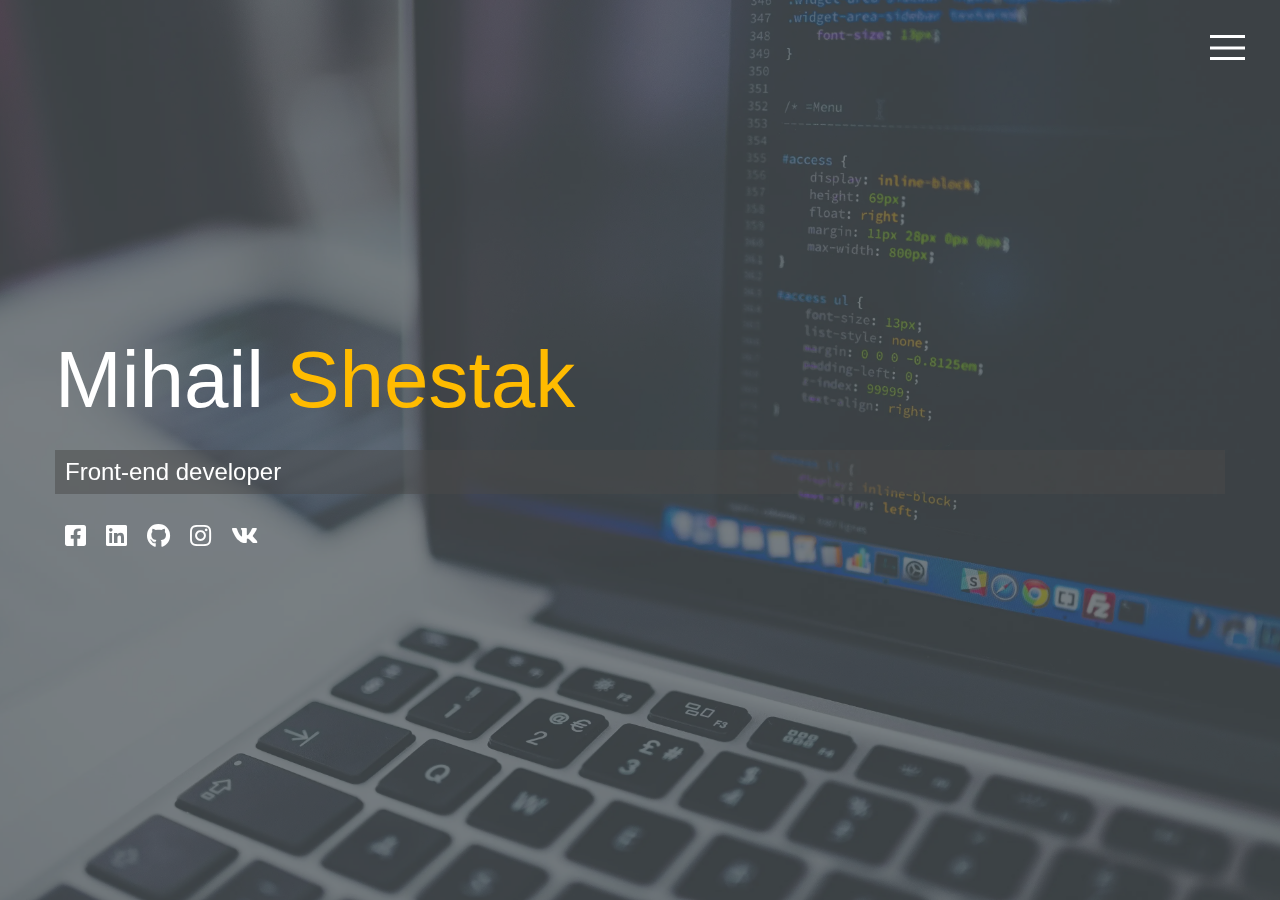
<file: index.html>
<!DOCTYPE html><html lang="ru"><head>   <meta charset="UTF-8"><link rel="stylesheet" href="assets/css/style.min.css"><link rel="shortcut icon" href="favicon.ico"><!-- Useful meta tags --><meta name="format-detection" content="telephone=no"><!-- <meta name="viewport" content="width=device-width, initial-scale=1.0, maximum-scale=1.0, user-scalable=0"> --><!-- <meta name="robots" content="noindex, nofollow"> --><!-- <meta name="google" content="notranslate"> --><!-- <meta http-equiv="x-ua-compatible" content="ie=edge"> --><meta name="viewport" content="width=device-width, initial-scale=1.0"><title>Home</title></head><body>   <header class="header">   <div class="menu-btn">      <span></span>   </div>   <nav class="menu">      <div class="menu-branding">         <div class="menu__avatar avatar">            <picture><source srcset="assets/images/portrait.webp" type="image/webp"><img class="avatar__img" src="assets/images/portrait.jpg" alt="Mihail"></picture>         </div>      </div>      <ul class="menu-nav">         <li class="nav-item current">            <a href="index.html" class="nav-link">               Home            </a>         </li>         <li class="nav-item">            <a href="about.html" class="nav-link">               About Me            </a>         </li>         <li class="nav-item">            <a href="work.html" class="nav-link">               My Work            </a>         </li>         <li class="nav-item">            <a href="contact.html" class="nav-link">               How To Reach Me            </a>         </li>      </ul>   </nav></header>   <main class="page" id="home">      <div class="_container">         <div class="home__inner">            <div class="bg-img">               <picture><source srcset="assets/images/bg.webp" type="image/webp"><img src="assets/images/bg.jpg" alt=""></picture>            </div>            <h1 class="lg-heading">               Mihail               <span class="text-secondary">Shestak</span>            </h1>            <h2 class="sm-heading">               Front-end developer            </h2>            <div class="socials">               <a class="_icon-facebook" target="_blank" href="https://www.facebook.com/profile.php?id=100022605559936">               </a>               <a class="_icon-linkedin" target="_blank" href="https://www.linkedin.cn/in/shestak1993/">               </a>               <a class="_icon-github" target="_blank" href="https://github.com/Mihail1186">               </a>               <a class="_icon-instagram" target=" _blank" href="https://www.instagram.com/mihail_shestak/">               </a>               <a class="_icon-vk" target="_blank" href="https://vk.com/id97152902">               </a>            </div>         </div><!-- home__inner -->      </div><!-- _container -->   </main>   <script src="assets/js/script.min.js"></script></body></html>
</file>
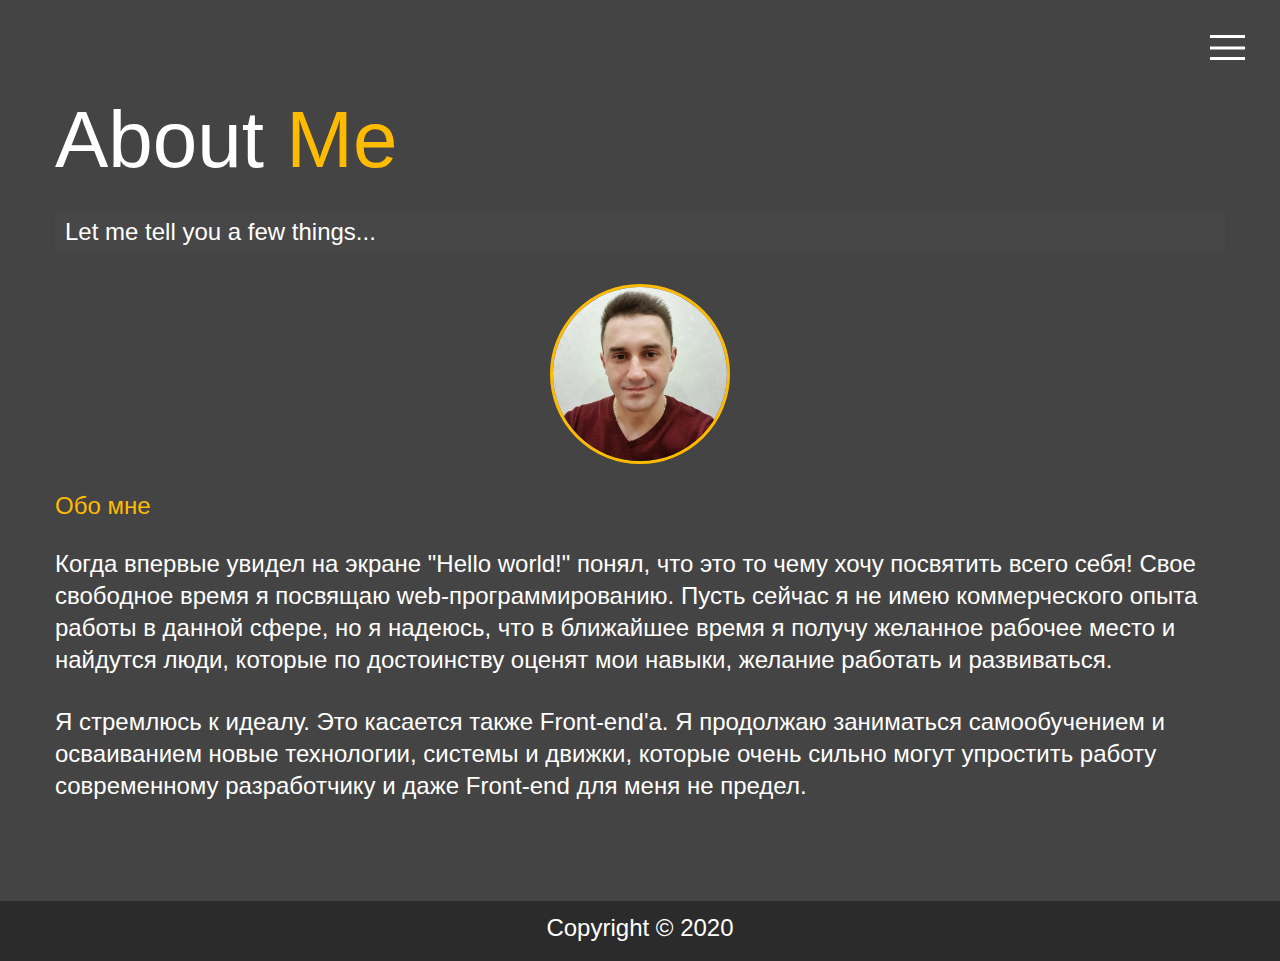
<file: about.html>
<!DOCTYPE html><html lang="ru"><head>   <meta charset="UTF-8"><link rel="stylesheet" href="assets/css/style.min.css"><link rel="shortcut icon" href="favicon.ico"><!-- Useful meta tags --><meta name="format-detection" content="telephone=no"><!-- <meta name="viewport" content="width=device-width, initial-scale=1.0, maximum-scale=1.0, user-scalable=0"> --><!-- <meta name="robots" content="noindex, nofollow"> --><!-- <meta name="google" content="notranslate"> --><!-- <meta http-equiv="x-ua-compatible" content="ie=edge"> --><meta name="viewport" content="width=device-width, initial-scale=1.0"><title>About</title></head><body>   <div class="wrapper">      <header class="header">   <div class="menu-btn">      <span></span>   </div>   <nav class="menu">      <div class="menu-branding">         <div class="menu__avatar avatar">            <picture><source srcset="assets/images/portrait.webp" type="image/webp"><img class="avatar__img" src="assets/images/portrait.jpg" alt="Mihail"></picture>         </div>      </div>      <ul class="menu-nav">         <li class="nav-item current">            <a href="index.html" class="nav-link">               Home            </a>         </li>         <li class="nav-item">            <a href="about.html" class="nav-link">               About Me            </a>         </li>         <li class="nav-item">            <a href="work.html" class="nav-link">               My Work            </a>         </li>         <li class="nav-item">            <a href="contact.html" class="nav-link">               How To Reach Me            </a>         </li>      </ul>   </nav></header>      <main class="page" id="about">         <div class="_container">            <h1 class="lg-heading">               About <span class="text-secondary">Me</span>            </h1>            <h2 class="sm-heading">               Let me tell you a few things...            </h2>            <div class="about-info">               <div class="about__avatar avatar">                  <picture><source srcset="assets/images/portrait.webp" type="image/webp"><img class="avatar__img" src="assets/images/portrait.jpg" alt="Mihail Shestak"></picture>               </div>               <div class="about__text">                  <h3 class="text-secondary">Обо мне</h3>                  <p>Когда впервые увидел на экране "Hello                     world!" понял, что это то чему хочу                     посвятить всего себя! Свое свободное время я посвящаю web-программированию. Пусть сейчас я не имею                     коммерческого опыта работы в данной сфере, но я надеюсь, что в ближайшее время я получу желанное                     рабочее                     место и найдутся люди, которые по достоинству оценят мои навыки, желание работать и развиваться.                  </p>                  <p>Я стремлюсь к идеалу. Это касается также Front-end'а. Я продолжаю заниматься самообучением и                     осваиванием новые технологии, системы и движки, которые                     очень сильно могут упростить работу современному разработчику и даже Front-end для меня не предел.                  </p>               </div>            </div>         </div>      </main>      <footer class="footer">   <div class="footer__copyright">Copyright &#169; 2020</div></footer>   </div><!-- wrapper -->   <script src="assets/js/script.min.js"></script></body></html>
</file>
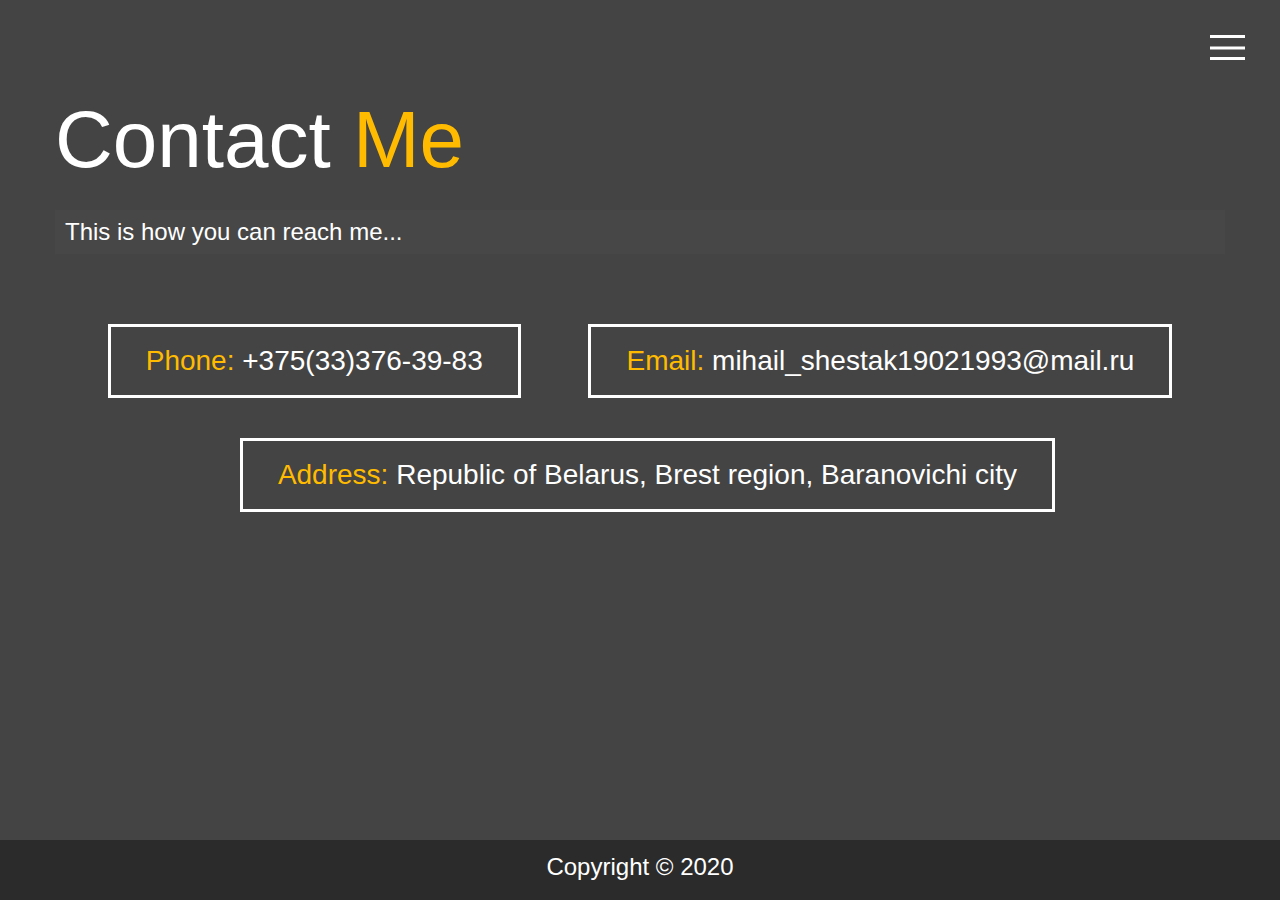
<file: contact.html>
<!DOCTYPE html><html lang="ru"><head>   <meta charset="UTF-8"><link rel="stylesheet" href="assets/css/style.min.css"><link rel="shortcut icon" href="favicon.ico"><!-- Useful meta tags --><meta name="format-detection" content="telephone=no"><!-- <meta name="viewport" content="width=device-width, initial-scale=1.0, maximum-scale=1.0, user-scalable=0"> --><!-- <meta name="robots" content="noindex, nofollow"> --><!-- <meta name="google" content="notranslate"> --><!-- <meta http-equiv="x-ua-compatible" content="ie=edge"> --><meta name="viewport" content="width=device-width, initial-scale=1.0"><title>Contact</title></head><body>   <div class="wrapper">      <header class="header">   <div class="menu-btn">      <span></span>   </div>   <nav class="menu">      <div class="menu-branding">         <div class="menu__avatar avatar">            <picture><source srcset="assets/images/portrait.webp" type="image/webp"><img class="avatar__img" src="assets/images/portrait.jpg" alt="Mihail"></picture>         </div>      </div>      <ul class="menu-nav">         <li class="nav-item current">            <a href="index.html" class="nav-link">               Home            </a>         </li>         <li class="nav-item">            <a href="about.html" class="nav-link">               About Me            </a>         </li>         <li class="nav-item">            <a href="work.html" class="nav-link">               My Work            </a>         </li>         <li class="nav-item">            <a href="contact.html" class="nav-link">               How To Reach Me            </a>         </li>      </ul>   </nav></header>      <main class="page" id="contact">         <div class="_container">            <h1 class="lg-heading">               Contact <span class="text-secondary">Me</span>            </h1>            <h2 class="sm-heading">               This is how you can reach me...            </h2>            <div class="boxes">               <div class="boxes__item">                  <a class="boxes__link" target="_blank" href="tel:+375333763983"><span class="text-secondary ">Phone:                     </span>+375(33)376-39-83</a>               </div>               <div class="boxes__item">                  <a class="boxes__link" target="_blank" href="mailto:mihail_shestak19021993@mail.ru"><span                        class="text-secondary ">Email:                     </span>mihail_shestak19021993@mail.ru</a>               </div>               <div class="boxes__item">                  <a class="boxes__link" target="_blank" href="https://goo.gl/maps/e5eyW9FJcp29UGjB8"><span                        class="text-secondary ">Address:                     </span>Republic of Belarus, Brest region, Baranovichi city</a>               </div>            </div>         </div>      </main>      <footer class="footer">   <div class="footer__copyright">Copyright &#169; 2020</div></footer>   </div><!-- wrapper -->   <script src="assets/js/script.min.js"></script></body></html>
</file>
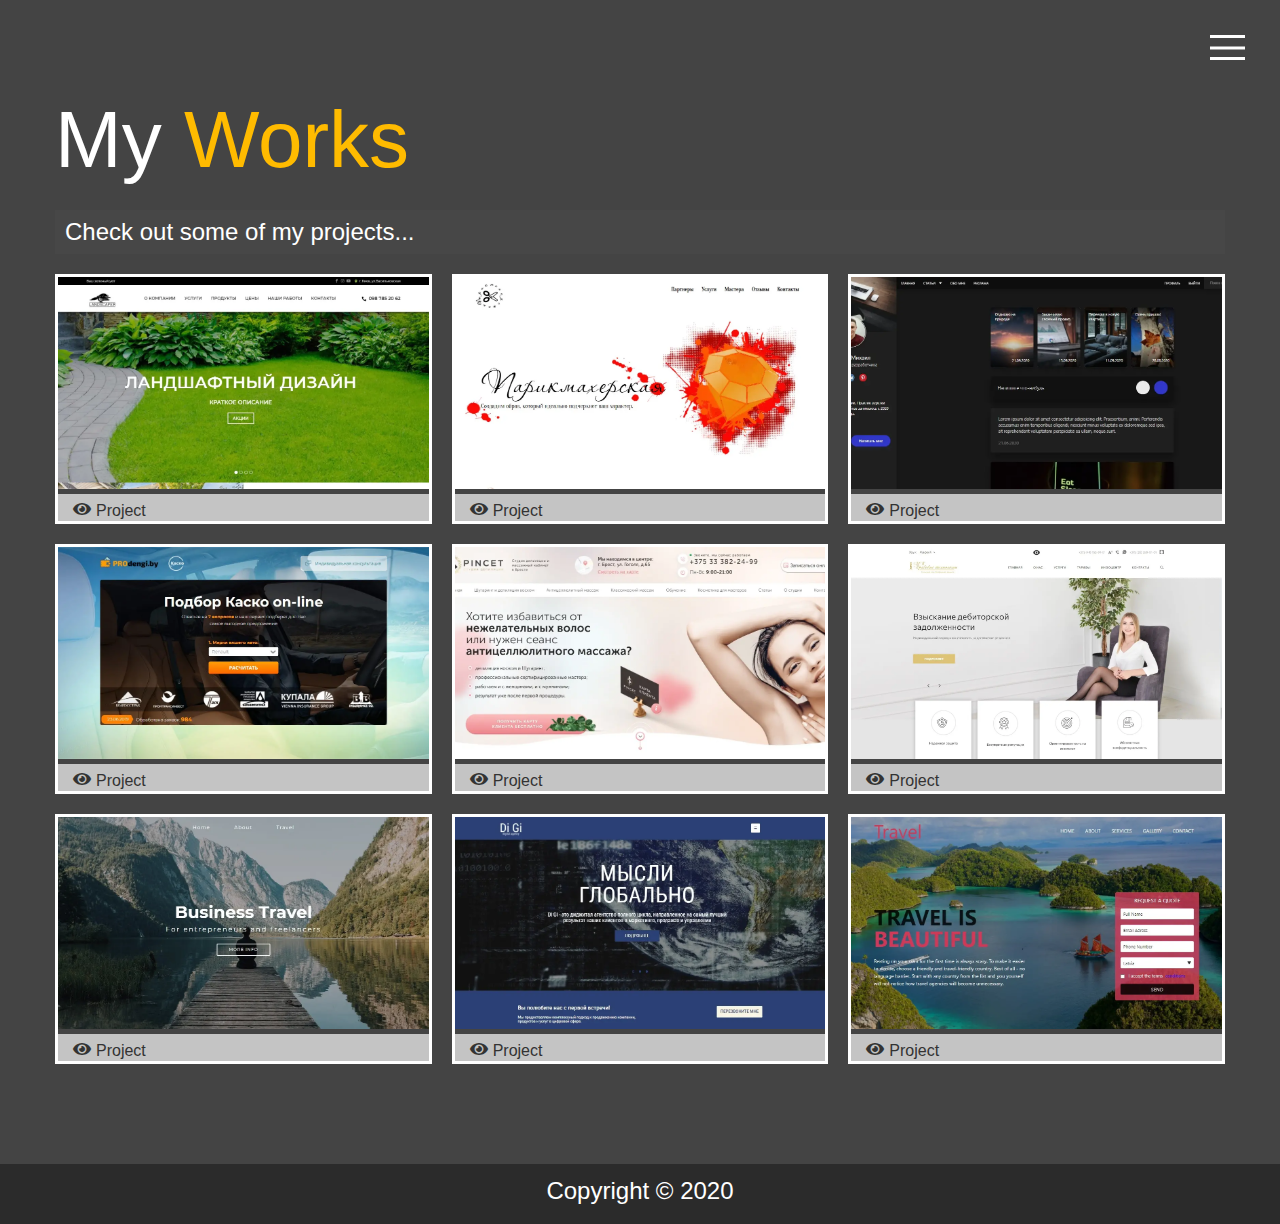
<file: work.html>
<!DOCTYPE html><html lang="ru"><head>   <meta charset="UTF-8"><link rel="stylesheet" href="assets/css/style.min.css"><link rel="shortcut icon" href="favicon.ico"><!-- Useful meta tags --><meta name="format-detection" content="telephone=no"><!-- <meta name="viewport" content="width=device-width, initial-scale=1.0, maximum-scale=1.0, user-scalable=0"> --><!-- <meta name="robots" content="noindex, nofollow"> --><!-- <meta name="google" content="notranslate"> --><!-- <meta http-equiv="x-ua-compatible" content="ie=edge"> --><meta name="viewport" content="width=device-width, initial-scale=1.0"><title>Works</title></head><body>   <div class="wrapper">      <header class="header">   <div class="menu-btn">      <span></span>   </div>   <nav class="menu">      <div class="menu-branding">         <div class="menu__avatar avatar">            <picture><source srcset="assets/images/portrait.webp" type="image/webp"><img class="avatar__img" src="assets/images/portrait.jpg" alt="Mihail"></picture>         </div>      </div>      <ul class="menu-nav">         <li class="nav-item current">            <a href="index.html" class="nav-link">               Home            </a>         </li>         <li class="nav-item">            <a href="about.html" class="nav-link">               About Me            </a>         </li>         <li class="nav-item">            <a href="work.html" class="nav-link">               My Work            </a>         </li>         <li class="nav-item">            <a href="contact.html" class="nav-link">               How To Reach Me            </a>         </li>      </ul>   </nav></header>      <main class="page" id="works">         <div class="_container">            <h1 class="lg-heading">               My <span class="text-secondary">Works</span>            </h1>            <h2 class="sm-heading">               Check out some of my projects...            </h2>            <div class="projects">               <div class="projects__item">                  <a class="projects__link" target='_blank'                     href="https://mihail1186.github.io/LandScaper-new.github.io/">                     <picture><source srcset="assets/images/projects/LandScaper.webp" type="image/webp"><img class="projects__img" src="assets/images/projects/LandScaper.jpg" alt="Project"></picture>                     <span class="btn-light _icon-eye">Project</span>                  </a>               </div>               <div class="projects__item">                  <a class="projects__link" target='_blank'                     href="https://mihail1186.github.io/barbershop.github.io/">                     <picture><source srcset="assets/images/projects/barbershop.webp" type="image/webp"><img class="projects__img" src="assets/images/projects/barbershop.jpg" alt="Project"></picture>                     <span class="btn-light _icon-eye">Project</span>                  </a>               </div>               <div class="projects__item">                  <a class="projects__link" target='_blank'                     href="https://mihail1186.github.io/Personal-blog.github.io/">                     <picture><source srcset="assets/images/projects/Personal-blog.webp" type="image/webp"><img class="projects__img" src="assets/images/projects/Personal-blog.jpg" alt="Project"></picture>                     <span class="btn-light _icon-eye">Project</span>                  </a>               </div>               <div class="projects__item">                  <a class="projects__link" target='_blank' href="https://mihail1186.github.io/PROdengi.github.io/">                     <picture><source srcset="assets/images/projects/PROdengi.webp" type="image/webp"><img class="projects__img" src="assets/images/projects/PROdengi.jpg" alt="Project"></picture>                     <span class="btn-light _icon-eye">Project</span>                  </a>               </div>               <div class="projects__item">                  <a class="projects__link" target='_blank' href="https://mihail1186.github.io/PINCET.github-io/">                     <picture><source srcset="assets/images/projects/project1.webp" type="image/webp"><img class="projects__img" src="assets/images/projects/project1.jpg" alt="Project"></picture>                     <span class="btn-light _icon-eye">Project</span>                  </a>               </div>               <div class="projects__item">                  <a class="projects__link" target='_blank'                     href="https://mihail1186.github.io/legal-technology.github.io/">                     <picture><source srcset="assets/images/projects/project2.webp" type="image/webp"><img class="projects__img" src="assets/images/projects/project2.jpg" alt="Project"></picture>                     <span class="btn-light _icon-eye">Project</span>                  </a>               </div>               <div class="projects__item">                  <a class="projects__link" target='_blank'                     href="https://mihail1186.github.io/Business-Travel.github.io/">                     <picture><source srcset="assets/images/projects/project3.webp" type="image/webp"><img class="projects__img" src="assets/images/projects/project3.jpg" alt="Project"></picture>                     <span class="btn-light _icon-eye">Project</span>                  </a>               </div>               <div class="projects__item">                  <a class="projects__link" target='_blank' href="https://mihail1186.github.io/Mobile-first.github.io/">                     <picture><source srcset="assets/images/projects/project4.webp" type="image/webp"><img class="projects__img" src="assets/images/projects/project4.jpg" alt="Project"></picture>                     <span class="btn-light _icon-eye">Project</span>                  </a>               </div>               <div class="projects__item">                  <a class="projects__link" target='_blank'                     href="https://mihail1186.github.io/Travel-version_2.github.io/">                     <picture><source srcset="assets/images/projects/project5.webp" type="image/webp"><img class="projects__img" src="assets/images/projects/project5.jpg" alt="Project"></picture>                     <span class="btn-light _icon-eye">Project</span>                  </a>               </div>            </div><!-- projects -->         </div><!-- _container -->      </main>      <footer class="footer">   <div class="footer__copyright">Copyright &#169; 2020</div></footer>   </div><!-- wrapper -->   <script src="assets/js/script.min.js"></script></body></html>
</file>
<file: assets/css/style.min.css>
@font-face{font-family:icons;font-display:swap;src:url(../fonts/icons.woff) format("woff"),url(../fonts/icons.woff2) format("woff2");font-weight:400;font-style:normal}@font-face{font-family:icons;font-display:swap;src:url(../fonts/icons.woff) format("woff"),url(../fonts/icons.woff2#icons) format("woff2");font-weight:400;font-style:normal;font-display:block}[class*=" _icon-"]::before,[class^="_icon-"]::before{font-family:icons;font-weight:400;font-style:normal;font-variant:normal;text-transform:none;line-height:1;-webkit-font-smoothing:antialiased;-moz-osx-font-smoothing:grayscale}[class*=" _icon-"]::before,[class^="_icon-"]::before{display:inline-block}._icon-eye:before{content:"\e905";margin-right:5px}._icon-instagram:before{content:"\e900"}._icon-github:before{content:"\e901"}._icon-linkedin:before{content:"\e902"}._icon-vk:before{content:"\e903"}._icon-facebook:before{content:"\e904"}*{padding:0;margin:0;border:0}*,:after,:before{-webkit-box-sizing:border-box;box-sizing:border-box}:active,:focus{outline:0}a:active,a:focus{outline:0}aside,footer,header,nav{display:block}body,html{height:100%;width:100%;font-size:100%;line-height:1;font-size:14px;-ms-text-size-adjust:100%;-moz-text-size-adjust:100%;-webkit-text-size-adjust:100%}button,input,textarea{font-family:inherit}input::-ms-clear{display:none}button{cursor:pointer}button::-moz-focus-inner{padding:0;border:0}a,a:visited{text-decoration:none}a:hover{text-decoration:none}ul li{list-style:none}img{vertical-align:top}h1,h2,h3,h4,h5,h6{font-size:inherit;font-weight:inherit}body{font-size:24px;color:#fff;background-color:#444;font-family:-apple-system,BlinkMacSystemFont,"Segoe UI",Roboto,"Helvetica Neue",Arial,"Noto Sans",sans-serif,"Apple Color Emoji","Segoe UI Emoji","Segoe UI Symbol","Noto Color Emoji"}body._lock{overflow:hidden}.wrapper{width:100%;min-height:100%;overflow:hidden;display:-webkit-box;display:-ms-flexbox;display:flex;-webkit-box-orient:vertical;-webkit-box-direction:normal;-ms-flex-direction:column;flex-direction:column}._container{max-width:100vw}h1.lg-heading,h2.lg-heading,h3.lg-heading{font-size:80px;margin-bottom:30px}h1.sm-heading,h2.sm-heading,h3.sm-heading{margin-bottom:20px;padding:10px;background:rgba(73,73,73,.5)}.text-secondary{color:#fb0}.btn,.btn-dark,.btn-light{display:block;padding:7px 15px;-webkit-transition:color .3s linear,background-color .3s linear;-o-transition:color .3s linear,background-color .3s linear;transition:color .3s linear,background-color .3s linear}.btn-light{background:#c4c4c4;color:#333;font-size:16px}.avatar{width:250px;height:250px;border-radius:50%;border:solid 3px #fb0;overflow:hidden}.avatar__img{width:100%;height:100%;-o-object-fit:cover;object-fit:cover;-o-object-position:top center;object-position:top center}.menu-btn{cursor:pointer;z-index:4;position:fixed;top:20px;right:20px;width:35px;height:25px;-webkit-transition:opacity .3s linear,-webkit-transform .5s ease-out;transition:opacity .3s linear,-webkit-transform .5s ease-out;-o-transition:transform .5s ease-out,opacity .3s linear;transition:transform .5s ease-out,opacity .3s linear;transition:transform .5s ease-out,opacity .3s linear,-webkit-transform .5s ease-out}.menu-btn.hidden{opacity:0}.menu-btn span{position:absolute;top:50%;-webkit-transform:translateY(-50%);-ms-transform:translateY(-50%);transform:translateY(-50%);width:100%;height:3px;background:#fff;-webkit-transition:opacity .3s ease-in-out;-o-transition:opacity .3s ease-in-out;transition:opacity .3s ease-in-out}.menu-btn::after,.menu-btn::before{content:"";background:#fff;position:absolute;width:100%;height:3px;left:0;-webkit-transition:-webkit-transform .3s ease-in-out;transition:-webkit-transform .3s ease-in-out;-o-transition:transform .3s ease-in-out;transition:transform .3s ease-in-out;transition:transform .3s ease-in-out,-webkit-transform .3s ease-in-out}.menu-btn::before{top:0}.menu-btn::after{bottom:0}.menu-btn.close{-webkit-transform:rotate(180deg);-ms-transform:rotate(180deg);transform:rotate(180deg)}.menu-btn.close::before{-webkit-transform:rotate(45deg) translate(5px,4px);-ms-transform:rotate(45deg) translate(5px,4px);transform:rotate(45deg) translate(5px,4px);top:7px}.menu-btn.close span{opacity:0}.menu-btn.close::after{-webkit-transform:rotate(-45deg) translate(7px,-7px);-ms-transform:rotate(-45deg) translate(7px,-7px);transform:rotate(-45deg) translate(7px,-7px)}.menu{position:fixed;top:0;width:100%;height:100%;opacity:1;visibility:hidden;display:-webkit-box;display:-ms-flexbox;display:flex}.menu.show{visibility:visible}.menu-branding,.menu-nav{display:-webkit-box;display:-ms-flexbox;display:flex;-webkit-box-align:center;-ms-flex-align:center;align-items:center;-webkit-box-pack:center;-ms-flex-pack:center;justify-content:center;-webkit-box-flex:1;-ms-flex:1 1 50%;flex:1 1 50%;-webkit-transition:all .5s ease-out;-o-transition:all .5s ease-out;transition:all .5s ease-out}.menu-nav{-webkit-box-orient:vertical;-webkit-box-direction:normal;-ms-flex-direction:column;flex-direction:column;background:#373737;-webkit-transform:translateY(-100%);-ms-transform:translateY(-100%);transform:translateY(-100%);overflow:hidden}.menu-nav.show{-webkit-transform:translate3d(0,0,0);transform:translate3d(0,0,0);overflow:auto}.menu-branding{background:#444;-webkit-transform:translateY(100%);-ms-transform:translateY(100%);transform:translateY(100%)}.menu-branding.show{-webkit-transform:translateY(0);-ms-transform:translateY(0);transform:translateY(0)}.menu .nav-item{-webkit-transform:translateX(600px);-ms-transform:translateX(600px);transform:translateX(600px);-webkit-transition:-webkit-transform .5s ease-out;transition:-webkit-transform .5s ease-out;-o-transition:transform .5s ease-out;transition:transform .5s ease-out;transition:transform .5s ease-out,-webkit-transform .5s ease-out}.menu .nav-item.show{-webkit-transform:translate3d(0,0,0);transform:translate3d(0,0,0)}.menu .nav-item.current>a{color:#fb0}.menu .nav-link{display:inline-block;font-size:30px;line-height:266.66667%;color:#fff;text-transform:uppercase;position:relative;-webkit-transition:color .3s ease 0s;-o-transition:color .3s ease 0s;transition:color .3s ease 0s}.menu .nav-link:hover{-webkit-transition:color .3s ease;-o-transition:color .3s ease;transition:color .3s ease}.nav-item:nth-child(1){-webkit-transition-delay:.1s;-o-transition-delay:.1s;transition-delay:.1s}.nav-item:nth-child(2){-webkit-transition-delay:.2s;-o-transition-delay:.2s;transition-delay:.2s}.nav-item:nth-child(3){-webkit-transition-delay:.3s;-o-transition-delay:.3s;transition-delay:.3s}.nav-item:nth-child(4){-webkit-transition-delay:.4s;-o-transition-delay:.4s;transition-delay:.4s}.header{position:fixed;z-index:2;width:100%}#home ._container{height:inherit}.home__inner{display:-webkit-box;display:-ms-flexbox;display:flex;-webkit-box-orient:vertical;-webkit-box-direction:normal;-ms-flex-direction:column;flex-direction:column;-webkit-box-pack:center;-ms-flex-pack:center;justify-content:center;height:inherit}.bg-img{position:fixed;left:0;top:0;z-index:-1;width:100%;height:100%}.bg-img img{width:100%;height:100%;-o-object-fit:cover;object-fit:cover}.bg-img:after{content:"";position:absolute;top:0;right:0;width:100%;height:100%;z-index:0;background-color:rgba(65,74,79,.7)}.socials{display:-webkit-box;display:-ms-flexbox;display:flex}.socials a{color:#fff;font-size:24px;padding:10px;-webkit-transition:color .3s ease;-o-transition:color .3s ease;transition:color .3s ease}#works ._container{margin:0 auto}.projects{display:grid;grid-template-columns:repeat(3,1fr);grid-template-rows:repeat(3,1fr);grid-column-gap:20px;grid-row-gap:20px}.projects__item{height:250px;overflow:hidden;border:3px solid #fff;-webkit-transition:border-color .3s ease;-o-transition:border-color .3s ease;transition:border-color .3s ease}.projects__item:hover{border-color:#fb0}.projects__link{}.projects__img{width:100%;height:212px;-o-object-fit:cover;object-fit:cover;-webkit-transition:border-color .3s ease,opacity .3s linear,-webkit-transform .9s linear;transition:border-color .3s ease,opacity .3s linear,-webkit-transform .9s linear;-o-transition:border-color .3s ease,opacity .3s linear,transform .9s linear;transition:border-color .3s ease,opacity .3s linear,transform .9s linear;transition:border-color .3s ease,opacity .3s linear,transform .9s linear,-webkit-transform .9s linear}.projects span{margin-top:5px}.about__avatar{width:180px;height:180px;margin:30px auto}.about__text p{margin-top:30px;line-height:133.33333%}.boxes{display:-webkit-box;display:-ms-flexbox;display:flex;-ms-flex-wrap:wrap;flex-wrap:wrap;-webkit-box-pack:space-evenly;-ms-flex-pack:space-evenly;justify-content:space-evenly;padding-top:50px}.boxes__item{font-size:28px;border:3px solid #fff;padding:20px 35px;margin-bottom:40px;cursor:pointer;-webkit-transition:padding .3s linear,background-color .3s linear;-o-transition:padding .3s linear,background-color .3s linear;transition:padding .3s linear,background-color .3s linear}.boxes__item+.boxes__item{margin-left:15px}.boxes__link{color:inherit}.footer{text-align:center;padding:15px 0;background:#2b2b2b;height:60px}.page{-webkit-box-flex:1;-ms-flex:1 1 auto;flex:1 1 auto;height:inherit;padding:100px 55px}@media (min-width:479.98px){.menu-btn{right:35px;top:35px}}@media (min-width:767.98px){.menu .nav-link:hover:hover{color:#fb0}.socials a:hover{color:#fb0}}@media (min-width:991.98px){.btn-dark:hover,.btn-light:hover,.btn:hover{background-color:#fb0;color:#000}.menu-btn.hidden{opacity:1}.projects__img:hover{opacity:.5;-webkit-transform:scale(1.1);-ms-transform:scale(1.1);transform:scale(1.1);border-color:#fb0}.boxes__item:hover{padding:10px 17px;-ms-flex-item-align:center;align-self:center;background-color:#fb0}.boxes__item:hover span{color:#000}}@media (max-width:991.98px){._container{max-width:750px}h1.lg-heading,h2.lg-heading,h3.lg-heading{font-size:60px;margin-bottom:20px}.menu{-webkit-box-orient:vertical;-webkit-box-direction:normal;-ms-flex-direction:column;flex-direction:column}.menu__avatar{height:180px;width:180px}.menu-branding,.menu-nav{-webkit-box-flex:1;-ms-flex:1 1 100%;flex:1 1 100%}.menu-nav{min-height:70%;-webkit-transform:translateX(100%);-ms-transform:translateX(100%);transform:translateX(100%);font-size:24px}.menu-branding{min-height:30%;-webkit-transform:translate3d(-100%,0,0);transform:translate3d(-100%,0,0)}.projects{grid-template-columns:repeat(2,1fr)}.projects__item{height:200px}.projects__img{height:162px}.boxes{display:block}.boxes__item+.boxes__item{margin-left:0}.boxes__item{display:inline-block;font-size:22px;padding:15px 20px}.boxes__item:last-child{margin-bottom:0}}@media (max-width:767.98px){._container{max-width:none;padding:0 10px}.menu__avatar{height:150px;width:150px}.menu .nav-link{font-size:25px;line-height:260%}.socials{-webkit-box-pack:center;-ms-flex-pack:center;justify-content:center}.boxes{padding-top:30px}.boxes__item{font-size:18px;line-height:138.88889%;padding:10px 15px}.page{padding:80px 0;text-align:center}}@media (max-width:479.98px){.btn,.btn-dark,.btn-light{padding:4px 8px}.projects{grid-template-columns:repeat(1,1fr)}.boxes__item{font-size:16px;padding:7px 7px}.footer{font-size:20px}}@media (max-width:112px){._container{max-width:970px}}
</file>
